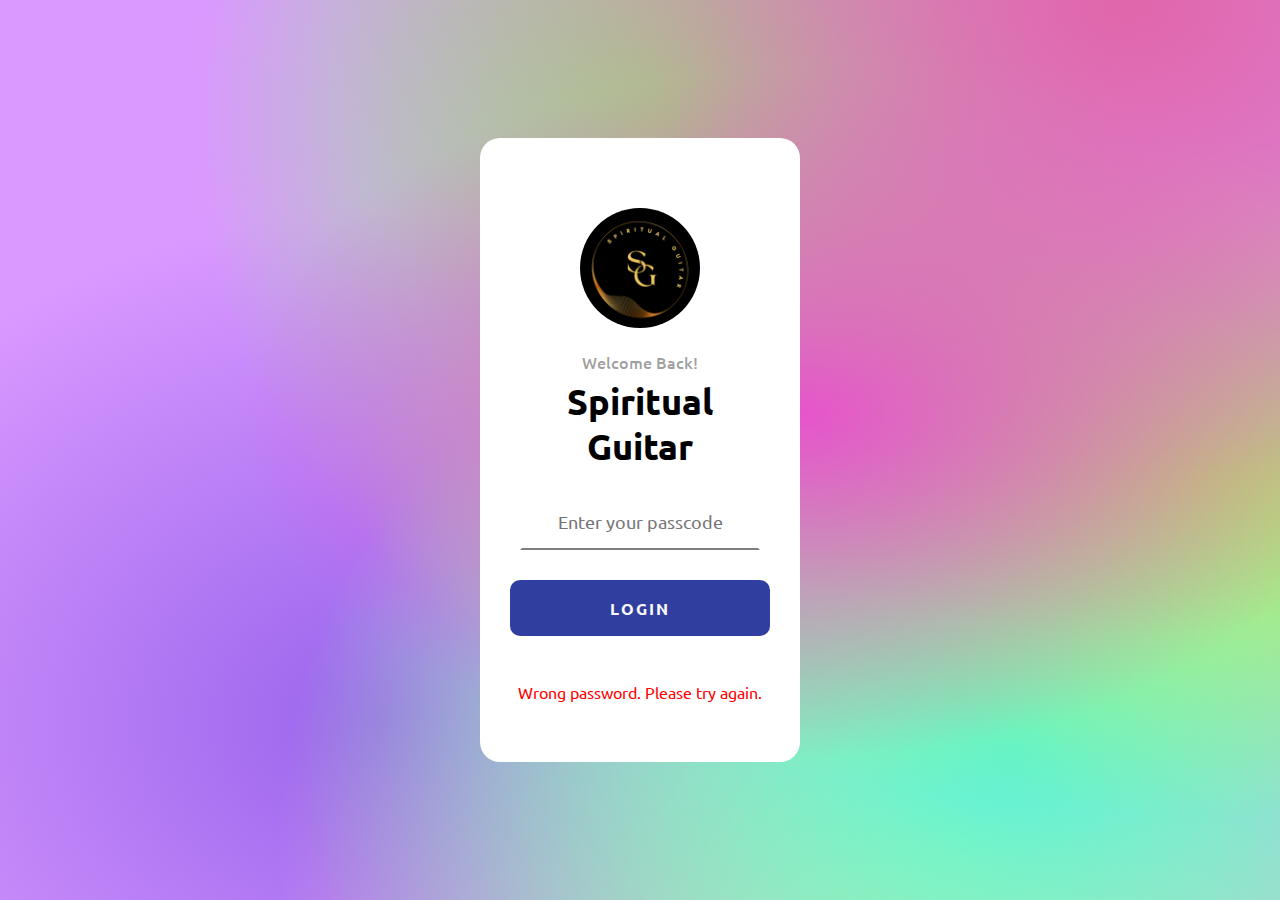
<file: index.html>
<!DOCTYPE html>
<html lang="en">
<head>
    <meta charset="UTF-8">
    <meta http-equiv="X-UA-Compatible" content="IE=edge">
    <meta name="viewport" content="width=device-width, initial-scale=1.0">
    <link rel="stylesheet" href="style.css">
    <title>Login #2 | AsmrProg</title>
</head>
<body>

    <div class="circle"></div>
    
    <div class="login">
        <img src="Spiritual.png" alt="">
        <h3>Welcome Back!</h3>
        <h2>Spiritual Guitar</h2>
        <form class="login-form" id="loginForm">
            <input type="password" id="passwordInput" placeholder="Enter your passcode">
            <button type="submit" id="loginButton" disabled>LOGIN</button>
            <p id="errorMessage" style="color: red; display: block;">Wrong password. Please try again.</p>
        </form>
    </div>

 
   
    <body>
        
      
        
    <script>
      const correctPassword = "Edward1945!";
const passwordInput = document.getElementById("passwordInput");
const loginButton = document.getElementById("loginButton");
const loginForm = document.getElementById("loginForm");
const errorMessage = document.getElementById("errorMessage");

// Function to handle device vibration
function vibrateDevice() {
    if ('vibrate' in navigator) {
        navigator.vibrate([100, 30, 100]); // Vibrate pattern: 100ms on, 30ms off, 100ms on
    }
}

passwordInput.addEventListener("input", () => {
    if (passwordInput.value === correctPassword) {
        loginButton.removeAttribute("disabled");
        errorMessage.style.display = "none";
    } else {
        loginButton.setAttribute("disabled", "true");
        errorMessage.style.display = "none"; // Hide error message while typing
    }
});

loginButton.addEventListener("click", () => {
    vibrateDevice(); // Vibrate when the login button is clicked
});

loginForm.addEventListener("submit", (event) => {
    event.preventDefault();
    if (passwordInput.value === correctPassword) {
        vibrateDevice(); // Vibrate before redirecting
        window.location.href = "music player/main/Main.html"; // Redirect to Main.html
    } else {
        errorMessage.style.display = "block"; // Show error message on submit
    }
});


    </script>
    </body>
    </html>
</file>
<file: style.css>
@import url('https://fonts.googleapis.com/css2?family=Ubuntu:wght@300;400;500&display=swap');

*{
    box-sizing: border-box;
}

html, body{
    height: 100%;
}






body{
    display: grid;
    place-items: center;
    margin: 0;
    padding: 0 24px;
    background-color: #da99ff;
    background-image: radial-gradient(at 88% 0%,
      hsla(327, 67%, 64%, 1) 0px,
      transparent 50%),
    radial-gradient(at 63% 46%, hsla(307, 76%, 61%, 1) 0px, transparent 50%),
    radial-gradient(at 95% 53%, hsla(89, 91%, 67%, 1) 0px, transparent 50%),
    radial-gradient(at 79% 83%, hsla(170, 86%, 65%, 1) 0px, transparent 50%),
    radial-gradient(at 74% 93%, hsla(71, 93%, 75%, 1) 0px, transparent 50%),
    radial-gradient(at 52% 13%, hsla(110, 83%, 72%, 1) 0px, transparent 50%),
    radial-gradient(at 30% 80%, hsla(263, 79%, 66%, 1) 0px, transparent 50%);
    color: #000;
    font-family: 'Ubuntu';
}



.login{
    position: fixed;
    z-index: 3;
    top: 50%;
    left: 50%;
    translate: -50% -50%;
    width: 90%;
    padding: 70px 30px 44px;
    border-radius: 1.25rem;
    background: #fff;
    text-align: center;
}

.login > img{
    width: 120px;
    aspect-ratio: 1/1;
    object-fit: cover;
    border-radius: 50%;
    margin-bottom: 20px;
}

.login > h2{
    font-size: 36px;
    margin: 0 0 25px;
}

.login > h3{
    color: rgba(0, 0, 0, 0.38);
    margin: 0 0 6px;
    font-weight: 500;
    font-size: 1rem;
}

.login-form{
    display: grid;
    gap: 30px;
    place-items: center;
    width: 100%;
    margin: 0;
}

.login-form > input, .login-form > button{
    height: 56px;
    outline: none;
    padding: 0;
    font-family: inherit;
}

.login-form > input{
    width: 240px;
    background: transparent;
    border: 2px solid transparent;
    border-bottom: 2px solid rgba(0, 0, 0, 0.5);
    font-size: 18px;
    padding: 0;
    text-align: center;
    transition: all 0.3s;
}

.login-form > input:hover{
    border-bottom: 2px solid #303f9f;
}

.login-form > input:focus{
    border-bottom: 2px solid #1976d2;
}

.login-form > button{
    cursor: pointer;
    width: 100%;
    height: 56px;
    background: #303f9f;
    color: #f9f9f9;
    border: 0;
    border-radius: 10px;
    font-size: 1rem;
    font-weight: 600;
    letter-spacing: 2px;
    transition: all 0.3s;
}

.login-form > button:hover{
    background-color: #1976d2;
}

.login-form > a{
    color: #303f9f;
    font-size: 1rem;
    text-align: left;
    text-decoration: none;
    transition: all 0.3s;
}

.login-form > a:hover{
    color: #1976d2;
}

@media (width >= 450px){
    .login{
        width: 380px;
    }
}

@media (width >= 500px){
    body{
        padding: 0;
    }
}

@media (width >= 1200px){
    .login{
        width: 25%;
    }
}
</file>
